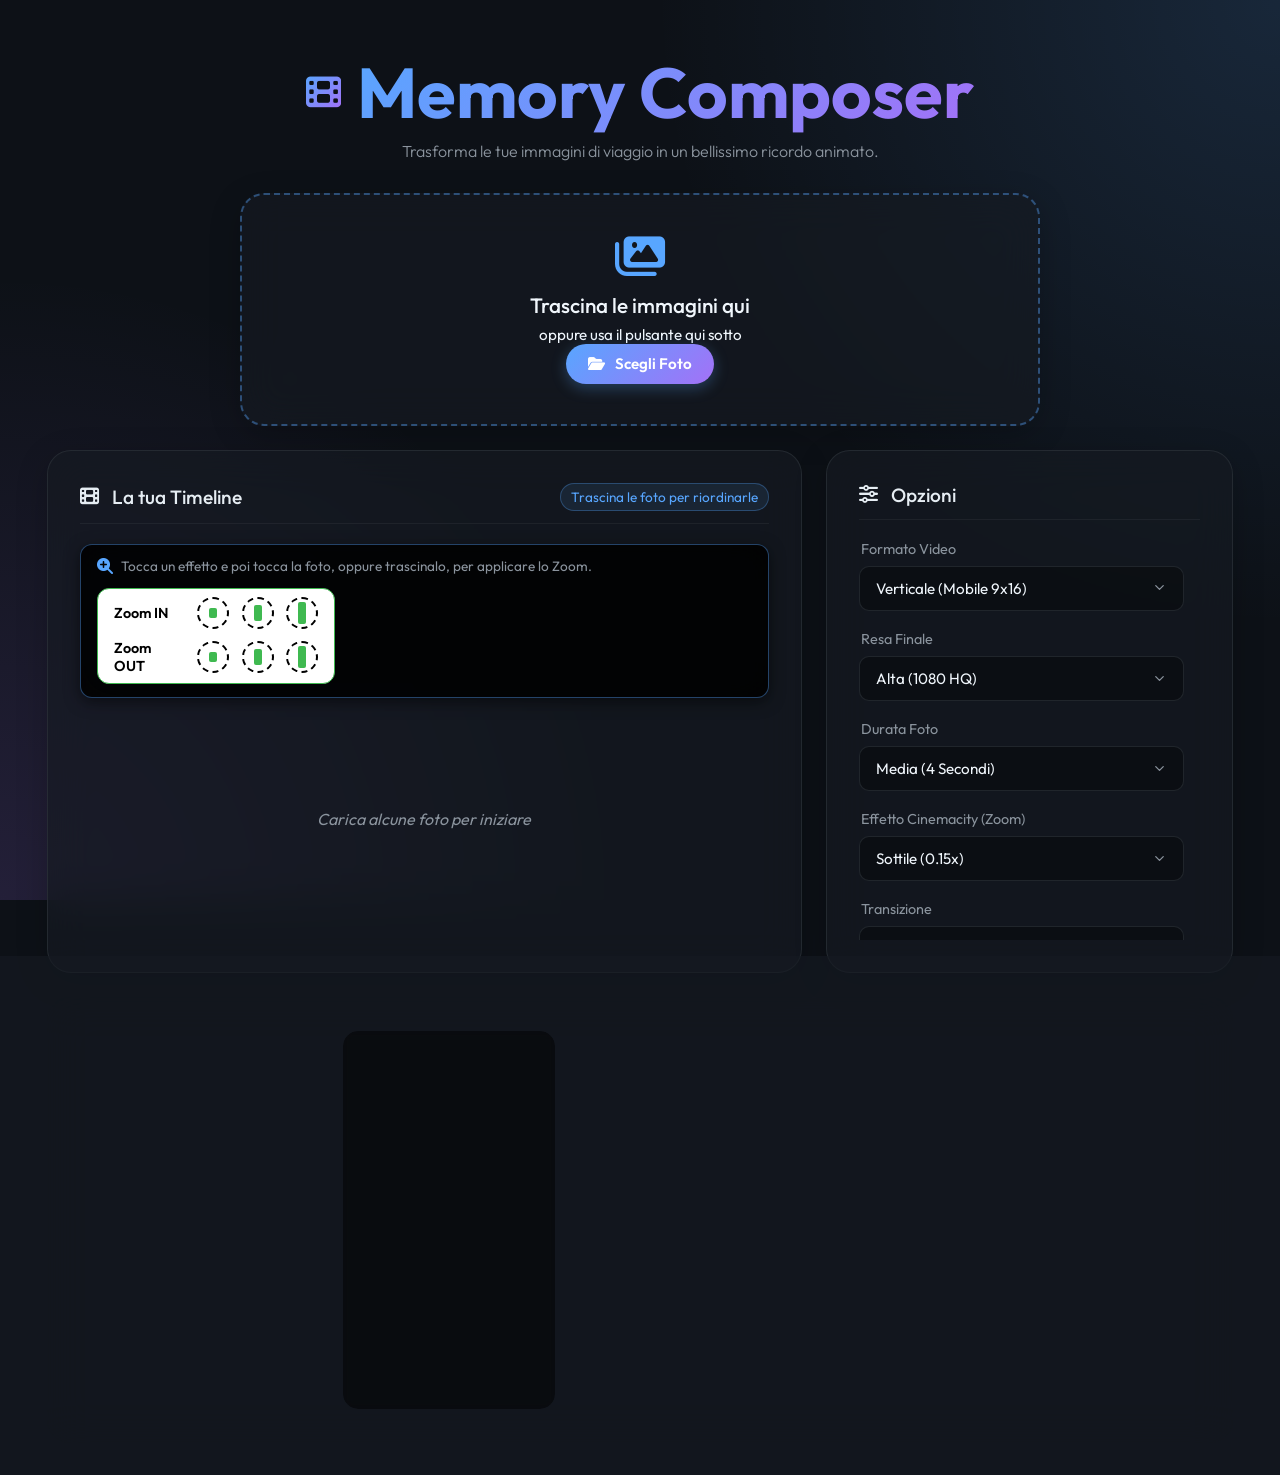
<file: index.html>
<!DOCTYPE html>
<html lang="it">
<head>
    <meta charset="UTF-8">
    <meta name="viewport" content="width=device-width, initial-scale=1.0">
    <title>Memory - Video Composer</title>
    <link rel="stylesheet" href="styles.css?v=1.1">
    <link href="https://fonts.googleapis.com/css2?family=Outfit:wght@300;400;500;600;800&display=swap" rel="stylesheet">
    <link rel="stylesheet" href="https://cdnjs.cloudflare.com/ajax/libs/font-awesome/6.4.0/css/all.min.css">
</head>
<!--
    ARCHITETTURA MEMORY2:
    Gli handler critici (drop, change) sono inline sull'HTML per
    garantire il funzionamento indipendentemente dal contesto JS.
    Le funzioni di elaborazione sono esposte come Memory.handleFiles()
-->
<body
    ondragover="event.preventDefault(); event.dataTransfer.dropEffect='copy'; document.getElementById('drop-zone').classList.add('dragover');"
    ondragleave="if(!event.relatedTarget || event.relatedTarget===document.documentElement) document.getElementById('drop-zone').classList.remove('dragover');"
    ondrop="event.preventDefault(); document.getElementById('drop-zone').classList.remove('dragover'); if(window.Memory && window.Memory.draggedIndex===null) window.Memory.handleFiles(event.dataTransfer.files);">

    <div class="app-container">
        <header class="header">
            <div class="logo-area">
                <i class="fa-solid fa-film gradient-text"></i>
                <h1 class="gradient-text">Memory Composer</h1>
            </div>
            <p class="subtitle">Trasforma le tue immagini di viaggio in un bellissimo ricordo animato.</p>
        </header>

        <main class="main-content">
            <!-- 1. Area Caricamento -->
            <div class="upload-section glass-panel" id="drop-zone">
                <i class="fa-solid fa-images upload-icon"></i>
                <h2>Trascina le immagini qui</h2>
                <p>oppure usa il pulsante qui sotto</p>
                <label for="file-input" class="upload-btn">
                    <i class="fa-solid fa-folder-open"></i> Scegli Foto
                </label>
                <input
                    type="file"
                    id="file-input"
                    multiple
                    accept="image/jpeg,image/png,image/webp,image/gif,image/bmp"
                    hidden
                    onchange="if(window.Memory) window.Memory.handleFiles(this.files); this.value='';">
            </div>

            <!-- 2. Layout Centrale: Timeline + Opzioni -->
            <div class="middle-layout">

                <!-- Timeline -->
                <section class="timeline-section glass-panel">
                    <div class="section-header">
                        <h3><i class="fa-solid fa-film"></i> La tua Timeline</h3>
                        <span class="text-muted text-sm badge-info">Trascina le foto per riordinarle</span>
                    </div>
                    
                    <!-- Zoom Drag & Drop Tools -->
                    <div class="zoom-tools-wrapper">
                        <div class="zoom-tools-header">
                            <i class="fa-solid fa-magnifying-glass-plus text-brand"></i>
                            <span class="text-sm">Tocca un effetto e poi tocca la foto, oppure trascinalo, per applicare lo Zoom.</span>
                        </div>
                        <div class="zoom-tools-container">
                            <div class="zoom-row">
                                <span class="zoom-label">Zoom IN</span>
                                <div class="zoom-btn" draggable="true" ondragstart="if(window.Memory) window.Memory.handleZoomDrag(event, 'in', 1)" onclick="if(window.Memory) window.Memory.handleZoomClick('in', 1, this)"><div class="zoom-bar bar-1"></div></div>
                                <div class="zoom-btn" draggable="true" ondragstart="if(window.Memory) window.Memory.handleZoomDrag(event, 'in', 2)" onclick="if(window.Memory) window.Memory.handleZoomClick('in', 2, this)"><div class="zoom-bar bar-2"></div></div>
                                <div class="zoom-btn" draggable="true" ondragstart="if(window.Memory) window.Memory.handleZoomDrag(event, 'in', 3)" onclick="if(window.Memory) window.Memory.handleZoomClick('in', 3, this)"><div class="zoom-bar bar-3"></div></div>
                            </div>
                            <div class="zoom-row">
                                <span class="zoom-label">Zoom OUT</span>
                                <div class="zoom-btn" draggable="true" ondragstart="if(window.Memory) window.Memory.handleZoomDrag(event, 'out', 1)" onclick="if(window.Memory) window.Memory.handleZoomClick('out', 1, this)"><div class="zoom-bar bar-1"></div></div>
                                <div class="zoom-btn" draggable="true" ondragstart="if(window.Memory) window.Memory.handleZoomDrag(event, 'out', 2)" onclick="if(window.Memory) window.Memory.handleZoomClick('out', 2, this)"><div class="zoom-bar bar-2"></div></div>
                                <div class="zoom-btn" draggable="true" ondragstart="if(window.Memory) window.Memory.handleZoomDrag(event, 'out', 3)" onclick="if(window.Memory) window.Memory.handleZoomClick('out', 3, this)"><div class="zoom-bar bar-3"></div></div>
                            </div>
                        </div>
                    </div>

                    <div class="timeline-container" id="timeline">
                        <div class="empty-timeline">Carica alcune foto per iniziare a comporre il tuo video.</div>
                    </div>
                </section>

                <!-- Opzioni -->
                <section class="settings-section glass-panel">
                    <div class="section-header">
                        <h3><i class="fa-solid fa-sliders"></i> Opzioni</h3>
                    </div>
                    <div class="settings-vertical-list">
                        <div class="form-group">
                            <label for="video-format">Formato Video</label>
                            <select id="video-format" class="glass-input" onchange="if(window.Memory) window.Memory.updateCanvasAspect();">
                                <option value="9:16">Verticale (Mobile 9x16)</option>
                                <option value="16:9">Orizzontale (PC/TV 16x9)</option>
                                <option value="1:1">Quadrato (Post 1x1)</option>
                            </select>
                        </div>
                        <div class="form-group">
                            <label for="video-quality">Resa Finale</label>
                            <select id="video-quality" class="glass-input" onchange="if(window.Memory) window.Memory.updateCanvasAspect();">
                                <option value="1080">Alta (1080 HQ)</option>
                                <option value="720">Standard (720 Lite)</option>
                            </select>
                        </div>
                        <div class="form-group">
                            <label for="slide-duration">Durata Foto</label>
                            <select id="slide-duration" class="glass-input">
                                <option value="4">Media (4 Secondi)</option>
                                <option value="2">Veloce (2 Secondi)</option>
                                <option value="6">Lenta (6 Secondi)</option>
                            </select>
                        </div>
                        <div class="form-group">
                            <label for="zoom-amount">Effetto Cinemacity (Zoom)</label>
                            <select id="zoom-amount" class="glass-input">
                                <option value="0.15">Sottile (0.15x)</option>
                                <option value="0.30">Evidente (0.30x)</option>
                                <option value="0">Disattivato</option>
                            </select>
                        </div>
                        <div class="form-group">
                            <label for="transition-type">Transizione</label>
                            <select id="transition-type" class="glass-input">
                                <option value="fade">Dissolvenza Dolce</option>
                                <option value="none">Stacco Netto</option>
                            </select>
                        </div>
                        <div class="form-group">
                            <label for="title-placement">Titolo Video</label>
                            <select id="title-placement" class="glass-input" onchange="document.getElementById('title-bg-options').style.display = (this.value === 'intro') ? 'block' : 'none'; if(window.Memory && window.Memory.forceRedraw) window.Memory.forceRedraw();">
                                <option value="intro">Cartello Iniziale</option>
                                <option value="overlay">Testo su Prima Foto</option>
                                <option value="none" selected>Nessun Titolo</option>
                            </select>
                        </div>
                        <div class="form-group">
                            <label for="video-title">Testo Titolo (Opzionale)</label>
                            <input oninput="if(window.Memory && window.Memory.forceRedraw) window.Memory.forceRedraw();" type="text" id="video-title" class="glass-input" placeholder="Es: Avventura nel Parco">
                        </div>
                        <div class="form-group" id="title-bg-options" style="display: none;">
                            <label>Colori Sfondo Cartello</label>
                            <div style="display: flex; gap: 10px;">
                                <input type="color" id="title-bg-color-1" value="#58a6ff" class="glass-input" style="padding: 0; width: 100%; height: 40px; cursor: pointer;" oninput="if(window.Memory && window.Memory.forceRedraw) window.Memory.forceRedraw();">
                                <input type="color" id="title-bg-color-2" value="#a371f7" class="glass-input" style="padding: 0; width: 100%; height: 40px; cursor: pointer;" oninput="if(window.Memory && window.Memory.forceRedraw) window.Memory.forceRedraw();">
                            </div>
                        </div>
                        <div class="form-group">
                            <label>Colonna Sonora</label>
                            <div class="file-input-wrapper glass-input">
                                <label for="music-input" style="cursor:pointer;display:flex;align-items:center;gap:0.5rem;width:100%;">
                                    <i class="fa-solid fa-music text-brand"></i>
                                    <span id="music-text">Carica un MP3...</span>
                                </label>
                                <input type="file" id="music-input" accept="audio/*,audio/mpeg,audio/mp3,.mp3,.m4a,.wav" hidden
                                    onchange="if(window.Memory) window.Memory.handleMusicChange(this);">
                            </div>
                        </div>
                    </div>
                </section>
            </div>

            <!-- 3. Anteprima e Produzione -->
            <section class="preview-section glass-panel">
                <div class="preview-layout" id="preview-layout">
                    <div class="canvas-container vertical-aspect" id="canvas-container">
                        <canvas id="video-canvas"></canvas>
                        <div class="preview-overlay" id="preview-overlay">
                            <i class="fa-solid fa-play"></i>
                            <span>Premere per l'Anteprima</span>
                        </div>
                    </div>
                    <div class="preview-actions">
                        <div class="section-header" style="margin-bottom: 0.5rem; padding-bottom: 0.5rem;">
                            <h3><i class="fa-solid fa-clapperboard"></i> Produzione</h3>
                        </div>
                        <button class="btn btn-secondary" id="btn-preview" disabled
                            onclick="if(window.Memory) window.Memory.togglePreview();">
                            <i class="fa-solid fa-eye"></i> <span>Avvia Anteprima</span>
                        </button>
                        <div style="display: flex; gap: 10px; width: 100%;">
                            <button class="btn btn-primary" id="btn-render-mp4" disabled
                                onclick="if(window.Memory) window.Memory.startRender('mp4');" style="flex: 1; background: #2d7a4d;">
                                <i class="fa-solid fa-file-video"></i> <span>Genera MP4</span>
                            </button>
                            <button class="btn btn-secondary" id="btn-render-webm" disabled
                                onclick="if(window.Memory) window.Memory.startRender('webm');" style="flex: 1; border: 1px solid #ffab40; color: #ffab40;">
                                <i class="fa-solid fa-file-code"></i> <span>Genera WEBM</span>
                            </button>
                        </div>
                        <div class="progress-wrapper" id="progress-container" style="display: none;">
                            <div class="progress-bar-wrap">
                                <div class="progress-bar" id="progress-bar"></div>
                            </div>
                            <p class="progress-text" id="progress-text">Inizio rendering...</p>
                        </div>
                        <audio id="audio-player" style="display:none;"></audio>
                    </div>
                </div>
            </section>
        </main>
    </div>

    <!-- Modale Successo -->
    <div class="modal" id="download-modal">
        <div class="modal-content glass-panel" style="max-height: 90vh; overflow-y: auto;">
            <i class="fa-solid fa-circle-check success-icon" style="margin-bottom: 0.5rem;"></i>
            <h2>Completato!</h2>
            <p style="margin-bottom: 0.8rem; font-size: 0.9rem;">Il tuo video è pronto. Su computer il download parte in automatico, su mobile usa i tasti qui sotto.</p>
            
            <video id="final-video-preview" controls playsinline style="width: 100%; border-radius: 8px; margin-bottom: 1.2rem; background: #000; display: none; max-height: 40vh;"></video>

            <div class="modal-actions" style="display: flex; flex-direction: column; gap: 1rem; width: 100%;">
                <button class="btn btn-primary" id="btn-share-native" style="display: none; background: linear-gradient(135deg, #25D366 0%, #128C7E 100%); border: none; width: 100%;">
                    <i class="fa-solid fa-share-nodes"></i> Condividi (WhatsApp/Social)
                </button>
                
                <a class="btn btn-primary text-decoration-none" id="download-link-mp4" style="background: #2d7a4d; color: white; border: none; width: 100%; padding: 1.2rem;">
                    <i class="fa-solid fa-file-video"></i> SCARICA VIDEO (MP4)
                </a>
                
                <a class="btn btn-secondary text-decoration-none" id="download-link-webm" style="border: 2px solid #ffab40; color: #ffab40; background: transparent; width: 100%; padding: 1.2rem;">
                    <i class="fa-solid fa-file-code"></i> SCARICA WEBM (.HTML)
                </a>
            </div>
                <button class="btn btn-text" style="margin-top: 0.5rem;" 
                    onclick="document.getElementById('download-modal').classList.remove('active'); var vd=document.getElementById('final-video-preview'); if(vd){vd.pause(); vd.src='';}">
                    <i class="fa-solid fa-xmark"></i> Chiudi
                </button>
            </div>
        </div>
    </div>

    <script src="app.js?v=1.4"></script>
</body>
</html>
</file>
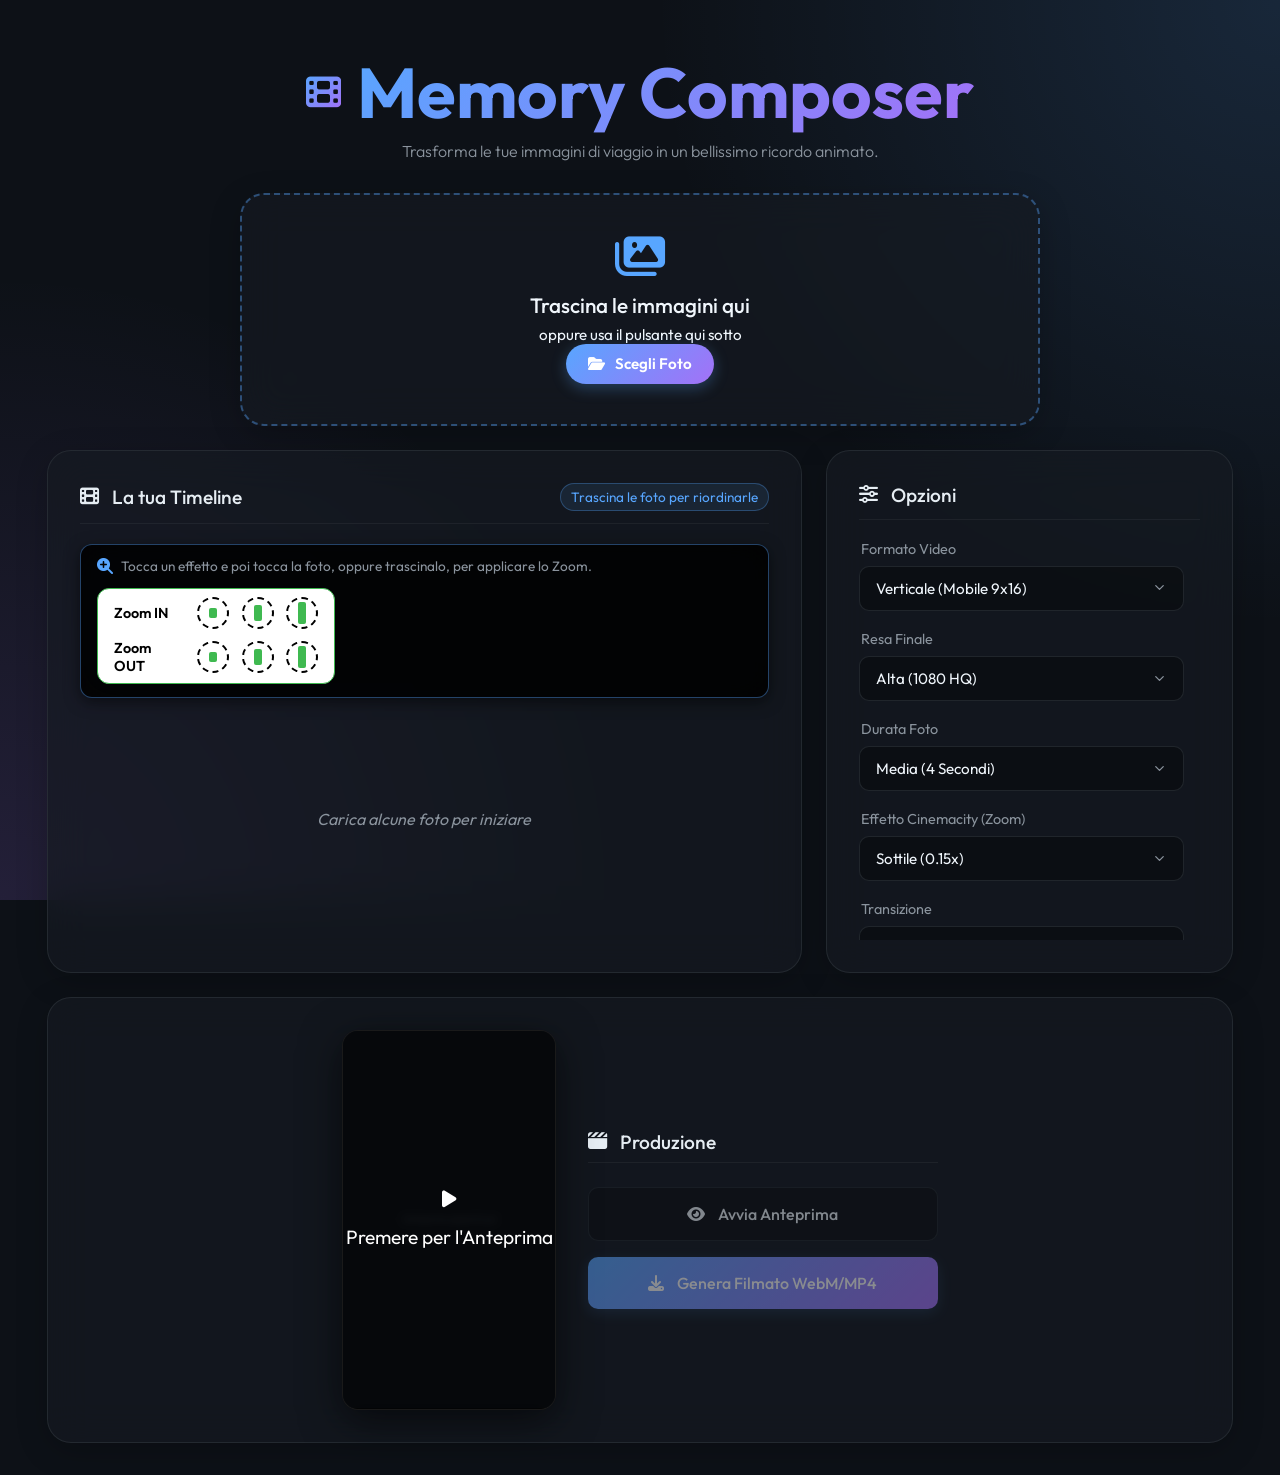
<file: MEMORY2/index.html>
<!DOCTYPE html>
<html lang="it">
<head>
    <meta charset="UTF-8">
    <meta name="viewport" content="width=device-width, initial-scale=1.0">
    <title>Memory - Video Composer</title>
    <link rel="stylesheet" href="styles.css?v=1.1">
    <link href="https://fonts.googleapis.com/css2?family=Outfit:wght@300;400;500;600;800&display=swap" rel="stylesheet">
    <link rel="stylesheet" href="https://cdnjs.cloudflare.com/ajax/libs/font-awesome/6.4.0/css/all.min.css">
</head>
<!--
    ARCHITETTURA MEMORY2:
    Gli handler critici (drop, change) sono inline sull'HTML per
    garantire il funzionamento indipendentemente dal contesto JS.
    Le funzioni di elaborazione sono esposte come Memory.handleFiles()
-->
<body
    ondragover="event.preventDefault(); event.dataTransfer.dropEffect='copy'; document.getElementById('drop-zone').classList.add('dragover');"
    ondragleave="if(!event.relatedTarget || event.relatedTarget===document.documentElement) document.getElementById('drop-zone').classList.remove('dragover');"
    ondrop="event.preventDefault(); document.getElementById('drop-zone').classList.remove('dragover'); if(window.Memory && window.Memory.draggedIndex===null) window.Memory.handleFiles(event.dataTransfer.files);">

    <div class="app-container">
        <header class="header">
            <div class="logo-area">
                <i class="fa-solid fa-film gradient-text"></i>
                <h1 class="gradient-text">Memory Composer</h1>
            </div>
            <p class="subtitle">Trasforma le tue immagini di viaggio in un bellissimo ricordo animato.</p>
        </header>

        <main class="main-content">
            <!-- 1. Area Caricamento -->
            <div class="upload-section glass-panel" id="drop-zone">
                <i class="fa-solid fa-images upload-icon"></i>
                <h2>Trascina le immagini qui</h2>
                <p>oppure usa il pulsante qui sotto</p>
                <label for="file-input" class="upload-btn">
                    <i class="fa-solid fa-folder-open"></i> Scegli Foto
                </label>
                <input
                    type="file"
                    id="file-input"
                    multiple
                    accept="image/jpeg,image/png,image/webp,image/gif,image/bmp"
                    hidden
                    onchange="if(window.Memory) window.Memory.handleFiles(this.files); this.value='';">
            </div>

            <!-- 2. Layout Centrale: Timeline + Opzioni -->
            <div class="middle-layout">

                <!-- Timeline -->
                <section class="timeline-section glass-panel">
                    <div class="section-header">
                        <h3><i class="fa-solid fa-film"></i> La tua Timeline</h3>
                        <span class="text-muted text-sm badge-info">Trascina le foto per riordinarle</span>
                    </div>
                    
                    <!-- Zoom Drag & Drop Tools -->
                    <div class="zoom-tools-wrapper">
                        <div class="zoom-tools-header">
                            <i class="fa-solid fa-magnifying-glass-plus text-brand"></i>
                            <span class="text-sm">Tocca un effetto e poi tocca la foto, oppure trascinalo, per applicare lo Zoom.</span>
                        </div>
                        <div class="zoom-tools-container">
                            <div class="zoom-row">
                                <span class="zoom-label">Zoom IN</span>
                                <div class="zoom-btn" draggable="true" ondragstart="if(window.Memory) window.Memory.handleZoomDrag(event, 'in', 1)" onclick="if(window.Memory) window.Memory.handleZoomClick('in', 1, this)"><div class="zoom-bar bar-1"></div></div>
                                <div class="zoom-btn" draggable="true" ondragstart="if(window.Memory) window.Memory.handleZoomDrag(event, 'in', 2)" onclick="if(window.Memory) window.Memory.handleZoomClick('in', 2, this)"><div class="zoom-bar bar-2"></div></div>
                                <div class="zoom-btn" draggable="true" ondragstart="if(window.Memory) window.Memory.handleZoomDrag(event, 'in', 3)" onclick="if(window.Memory) window.Memory.handleZoomClick('in', 3, this)"><div class="zoom-bar bar-3"></div></div>
                            </div>
                            <div class="zoom-row">
                                <span class="zoom-label">Zoom OUT</span>
                                <div class="zoom-btn" draggable="true" ondragstart="if(window.Memory) window.Memory.handleZoomDrag(event, 'out', 1)" onclick="if(window.Memory) window.Memory.handleZoomClick('out', 1, this)"><div class="zoom-bar bar-1"></div></div>
                                <div class="zoom-btn" draggable="true" ondragstart="if(window.Memory) window.Memory.handleZoomDrag(event, 'out', 2)" onclick="if(window.Memory) window.Memory.handleZoomClick('out', 2, this)"><div class="zoom-bar bar-2"></div></div>
                                <div class="zoom-btn" draggable="true" ondragstart="if(window.Memory) window.Memory.handleZoomDrag(event, 'out', 3)" onclick="if(window.Memory) window.Memory.handleZoomClick('out', 3, this)"><div class="zoom-bar bar-3"></div></div>
                            </div>
                        </div>
                    </div>

                    <div class="timeline-container" id="timeline">
                        <div class="empty-timeline">Carica alcune foto per iniziare a comporre il tuo video.</div>
                    </div>
                </section>

                <!-- Opzioni -->
                <section class="settings-section glass-panel">
                    <div class="section-header">
                        <h3><i class="fa-solid fa-sliders"></i> Opzioni</h3>
                    </div>
                    <div class="settings-vertical-list">
                        <div class="form-group">
                            <label for="video-format">Formato Video</label>
                            <select id="video-format" class="glass-input" onchange="if(window.Memory) window.Memory.updateCanvasAspect();">
                                <option value="9:16">Verticale (Mobile 9x16)</option>
                                <option value="16:9">Orizzontale (PC/TV 16x9)</option>
                                <option value="1:1">Quadrato (Post 1x1)</option>
                            </select>
                        </div>
                        <div class="form-group">
                            <label for="video-quality">Resa Finale</label>
                            <select id="video-quality" class="glass-input" onchange="if(window.Memory) window.Memory.updateCanvasAspect();">
                                <option value="1080">Alta (1080 HQ)</option>
                                <option value="720">Standard (720 Lite)</option>
                            </select>
                        </div>
                        <div class="form-group">
                            <label for="slide-duration">Durata Foto</label>
                            <select id="slide-duration" class="glass-input">
                                <option value="4">Media (4 Secondi)</option>
                                <option value="2">Veloce (2 Secondi)</option>
                                <option value="6">Lenta (6 Secondi)</option>
                            </select>
                        </div>
                        <div class="form-group">
                            <label for="zoom-amount">Effetto Cinemacity (Zoom)</label>
                            <select id="zoom-amount" class="glass-input">
                                <option value="0.15">Sottile (0.15x)</option>
                                <option value="0.30">Evidente (0.30x)</option>
                                <option value="0">Disattivato</option>
                            </select>
                        </div>
                        <div class="form-group">
                            <label for="transition-type">Transizione</label>
                            <select id="transition-type" class="glass-input">
                                <option value="fade">Dissolvenza Dolce</option>
                                <option value="none">Stacco Netto</option>
                            </select>
                        </div>
                        <div class="form-group">
                            <label for="title-placement">Titolo Video</label>
                            <select id="title-placement" class="glass-input" onchange="document.getElementById('title-bg-options').style.display = (this.value === 'intro') ? 'block' : 'none'; if(window.Memory && window.Memory.forceRedraw) window.Memory.forceRedraw();">
                                <option value="intro">Cartello Iniziale</option>
                                <option value="overlay">Testo su Prima Foto</option>
                                <option value="none" selected>Nessun Titolo</option>
                            </select>
                        </div>
                        <div class="form-group">
                            <label for="video-title">Testo Titolo (Opzionale)</label>
                            <input oninput="if(window.Memory && window.Memory.forceRedraw) window.Memory.forceRedraw();" type="text" id="video-title" class="glass-input" placeholder="Es: Avventura nel Parco">
                        </div>
                        <div class="form-group" id="title-bg-options" style="display: none;">
                            <label>Colori Sfondo Cartello</label>
                            <div style="display: flex; gap: 10px;">
                                <input type="color" id="title-bg-color-1" value="#58a6ff" class="glass-input" style="padding: 0; width: 100%; height: 40px; cursor: pointer;" oninput="if(window.Memory && window.Memory.forceRedraw) window.Memory.forceRedraw();">
                                <input type="color" id="title-bg-color-2" value="#a371f7" class="glass-input" style="padding: 0; width: 100%; height: 40px; cursor: pointer;" oninput="if(window.Memory && window.Memory.forceRedraw) window.Memory.forceRedraw();">
                            </div>
                        </div>
                        <div class="form-group">
                            <label>Colonna Sonora</label>
                            <div class="file-input-wrapper glass-input">
                                <label for="music-input" style="cursor:pointer;display:flex;align-items:center;gap:0.5rem;width:100%;">
                                    <i class="fa-solid fa-music text-brand"></i>
                                    <span id="music-text">Carica un MP3...</span>
                                </label>
                                <input type="file" id="music-input" accept="audio/*,audio/mpeg,audio/mp3,.mp3,.m4a,.wav" hidden
                                    onchange="if(window.Memory) window.Memory.handleMusicChange(this);">
                            </div>
                        </div>
                    </div>
                </section>
            </div>

            <!-- 3. Anteprima e Produzione -->
            <section class="preview-section glass-panel">
                <div class="preview-layout" id="preview-layout">
                    <div class="canvas-container vertical-aspect" id="canvas-container">
                        <canvas id="video-canvas"></canvas>
                        <div class="preview-overlay" id="preview-overlay">
                            <i class="fa-solid fa-play"></i>
                            <span>Premere per l'Anteprima</span>
                        </div>
                    </div>
                    <div class="preview-actions">
                        <div class="section-header" style="margin-bottom: 0.5rem; padding-bottom: 0.5rem;">
                            <h3><i class="fa-solid fa-clapperboard"></i> Produzione</h3>
                        </div>
                        <button class="btn btn-secondary" id="btn-preview" disabled
                            onclick="if(window.Memory) window.Memory.togglePreview();">
                            <i class="fa-solid fa-eye"></i> <span>Avvia Anteprima</span>
                        </button>
                        <button class="btn btn-primary" id="btn-render" disabled
                            onclick="if(window.Memory) window.Memory.startRender();">
                            <i class="fa-solid fa-download"></i> <span>Genera Filmato WebM/MP4</span>
                        </button>
                        <div class="progress-wrapper" id="progress-container" style="display: none;">
                            <div class="progress-bar-wrap">
                                <div class="progress-bar" id="progress-bar"></div>
                            </div>
                            <p class="progress-text" id="progress-text">Inizio rendering...</p>
                        </div>
                        <audio id="audio-player" style="display:none;"></audio>
                    </div>
                </div>
            </section>
        </main>
    </div>

    <!-- Modale Successo -->
    <div class="modal" id="download-modal">
        <div class="modal-content glass-panel" style="max-height: 90vh; overflow-y: auto;">
            <i class="fa-solid fa-circle-check success-icon" style="margin-bottom: 0.5rem;"></i>
            <h2>Completato!</h2>
            <p style="margin-bottom: 0.8rem;">Il tuo video è pronto.</p>
            
            <video id="final-video-preview" controls playsinline style="width: 100%; border-radius: 8px; margin-bottom: 1.2rem; background: #000; display: none; max-height: 40vh;"></video>

            <div class="modal-actions" style="flex-direction: column; gap: 0.8rem;">
                <button class="btn btn-primary" id="btn-share-native" style="display: none; background: linear-gradient(135deg, #25D366 0%, #128C7E 100%); border: none;">
                    <i class="fa-solid fa-share-nodes"></i> Condividi (WhatsApp/Social)
                </button>
                <a class="btn btn-primary text-decoration-none blink-mp4" id="download-link-mp4">
                    <i class="fa-solid fa-download"></i> Scarica File MP4
                </a>
                <a class="btn btn-secondary text-decoration-none blink-webm" id="download-link-webm" style="border: 1px solid rgba(88, 166, 255, 0.3);">
                    <i class="fa-solid fa-file-code"></i> Formato WebM (PC/Android)
                </a>
                <button class="btn btn-text" style="margin-top: 0.5rem;" 
                    onclick="document.getElementById('download-modal').classList.remove('active'); var vd=document.getElementById('final-video-preview'); if(vd){vd.pause(); vd.src='';}">
                    <i class="fa-solid fa-xmark"></i> Chiudi
                </button>
            </div>
        </div>
    </div>

    <script src="app.js?v=1.3"></script>
</body>
</html>
</file>
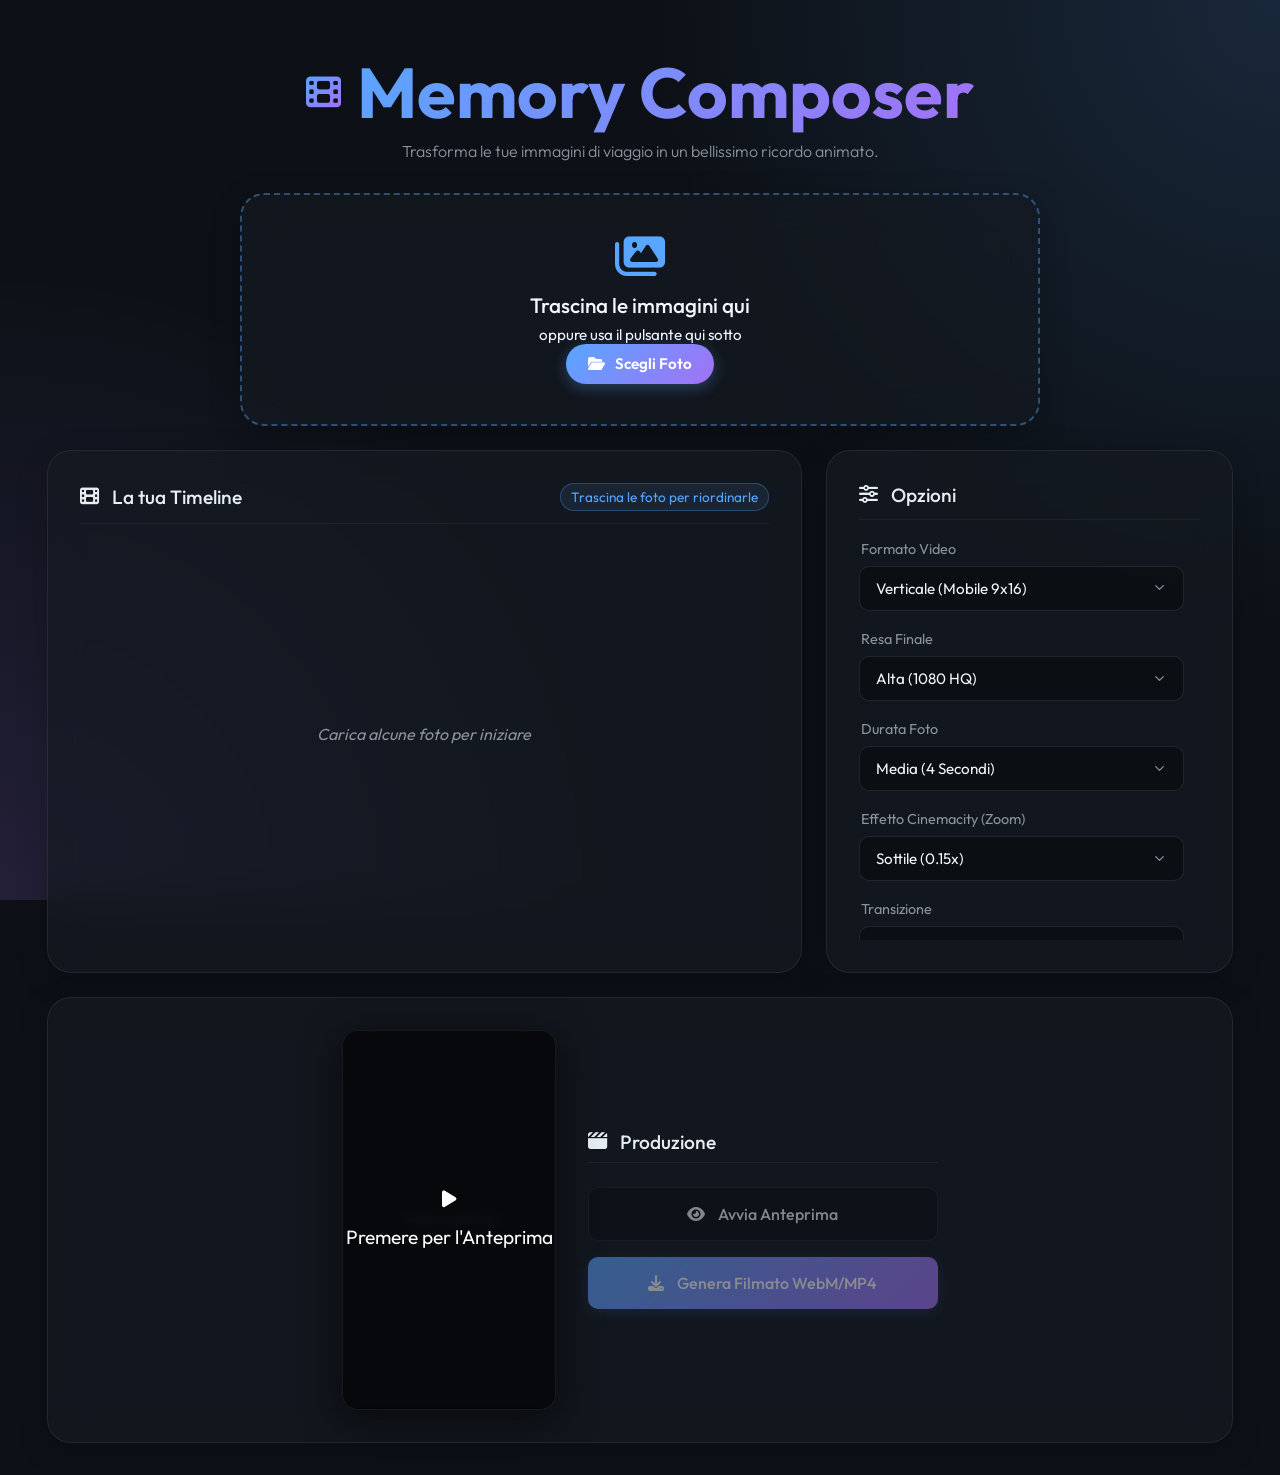
<file: BACKUP_index.html>
<!DOCTYPE html>
<html lang="it">
<head>
    <meta charset="UTF-8">
    <meta name="viewport" content="width=device-width, initial-scale=1.0">
    <title>Memory - Video Composer</title>
    <link rel="stylesheet" href="styles.css">
    <link href="https://fonts.googleapis.com/css2?family=Outfit:wght@300;400;500;600;800&display=swap" rel="stylesheet">
    <link rel="stylesheet" href="https://cdnjs.cloudflare.com/ajax/libs/font-awesome/6.4.0/css/all.min.css">
</head>
<!--
    ARCHITETTURA MEMORY2:
    Gli handler critici (drop, change) sono inline sull'HTML per
    garantire il funzionamento indipendentemente dal contesto JS.
    Le funzioni di elaborazione sono esposte come Memory.handleFiles()
-->
<body
    ondragover="event.preventDefault(); event.dataTransfer.dropEffect='copy'; document.getElementById('drop-zone').classList.add('dragover');"
    ondragleave="if(!event.relatedTarget || event.relatedTarget===document.documentElement) document.getElementById('drop-zone').classList.remove('dragover');"
    ondrop="event.preventDefault(); document.getElementById('drop-zone').classList.remove('dragover'); if(window.Memory && window.Memory.draggedIndex===null) window.Memory.handleFiles(event.dataTransfer.files);">

    <div class="app-container">
        <header class="header">
            <div class="logo-area">
                <i class="fa-solid fa-film gradient-text"></i>
                <h1 class="gradient-text">Memory Composer</h1>
            </div>
            <p class="subtitle">Trasforma le tue immagini di viaggio in un bellissimo ricordo animato.</p>
        </header>

        <main class="main-content">
            <!-- 1. Area Caricamento -->
            <div class="upload-section glass-panel" id="drop-zone">
                <i class="fa-solid fa-images upload-icon"></i>
                <h2>Trascina le immagini qui</h2>
                <p>oppure usa il pulsante qui sotto</p>
                <label for="file-input" class="upload-btn">
                    <i class="fa-solid fa-folder-open"></i> Scegli Foto
                </label>
                <input
                    type="file"
                    id="file-input"
                    multiple
                    accept="image/jpeg,image/png,image/webp,image/gif,image/bmp"
                    hidden
                    onchange="if(window.Memory) window.Memory.handleFiles(this.files); this.value='';">
            </div>

            <!-- 2. Layout Centrale: Timeline + Opzioni -->
            <div class="middle-layout">

                <!-- Timeline -->
                <section class="timeline-section glass-panel">
                    <div class="section-header">
                        <h3><i class="fa-solid fa-film"></i> La tua Timeline</h3>
                        <span class="text-muted text-sm badge-info">Trascina le foto per riordinarle</span>
                    </div>
                    <div class="timeline-container" id="timeline">
                        <div class="empty-timeline">Carica alcune foto per iniziare a comporre il tuo video.</div>
                    </div>
                </section>

                <!-- Opzioni -->
                <section class="settings-section glass-panel">
                    <div class="section-header">
                        <h3><i class="fa-solid fa-sliders"></i> Opzioni</h3>
                    </div>
                    <div class="settings-vertical-list">
                        <div class="form-group">
                            <label for="video-format">Formato Video</label>
                            <select id="video-format" class="glass-input" onchange="if(window.Memory) window.Memory.updateCanvasAspect();">
                                <option value="9:16">Verticale (Mobile 9x16)</option>
                                <option value="16:9">Orizzontale (PC/TV 16x9)</option>
                                <option value="1:1">Quadrato (Post 1x1)</option>
                            </select>
                        </div>
                        <div class="form-group">
                            <label for="video-quality">Resa Finale</label>
                            <select id="video-quality" class="glass-input" onchange="if(window.Memory) window.Memory.updateCanvasAspect();">
                                <option value="1080">Alta (1080 HQ)</option>
                                <option value="720">Standard (720 Lite)</option>
                            </select>
                        </div>
                        <div class="form-group">
                            <label for="slide-duration">Durata Foto</label>
                            <select id="slide-duration" class="glass-input">
                                <option value="4">Media (4 Secondi)</option>
                                <option value="2">Veloce (2 Secondi)</option>
                                <option value="6">Lenta (6 Secondi)</option>
                            </select>
                        </div>
                        <div class="form-group">
                            <label for="zoom-amount">Effetto Cinemacity (Zoom)</label>
                            <select id="zoom-amount" class="glass-input">
                                <option value="0.15">Sottile (0.15x)</option>
                                <option value="0.30">Evidente (0.30x)</option>
                                <option value="0">Disattivato</option>
                            </select>
                        </div>
                        <div class="form-group">
                            <label for="transition-type">Transizione</label>
                            <select id="transition-type" class="glass-input">
                                <option value="fade">Dissolvenza Dolce</option>
                                <option value="none">Stacco Netto</option>
                            </select>
                        </div>
                        <div class="form-group">
                            <label for="title-placement">Titolo Video</label>
                            <select id="title-placement" class="glass-input">
                                <option value="intro">Cartello Iniziale</option>
                                <option value="overlay">Testo su Prima Foto</option>
                                <option value="none" selected>Nessun Titolo</option>
                            </select>
                        </div>
                        <div class="form-group">
                            <label for="video-title">Testo Titolo (Opzionale)</label>
                            <input type="text" id="video-title" class="glass-input" placeholder="Es: Avventura nel Parco">
                        </div>
                        <div class="form-group">
                            <label>Colonna Sonora</label>
                            <div class="file-input-wrapper glass-input">
                                <label for="music-input" style="cursor:pointer;display:flex;align-items:center;gap:0.5rem;width:100%;">
                                    <i class="fa-solid fa-music text-brand"></i>
                                    <span id="music-text">Carica un MP3...</span>
                                </label>
                                <input type="file" id="music-input" accept="audio/*" hidden
                                    onchange="if(window.Memory) window.Memory.handleMusicChange(this);">
                            </div>
                        </div>
                    </div>
                </section>
            </div>

            <!-- 3. Anteprima e Produzione -->
            <section class="preview-section glass-panel">
                <div class="preview-layout" id="preview-layout">
                    <div class="canvas-container vertical-aspect" id="canvas-container">
                        <canvas id="video-canvas"></canvas>
                        <div class="preview-overlay" id="preview-overlay">
                            <i class="fa-solid fa-play"></i>
                            <span>Premere per l'Anteprima</span>
                        </div>
                    </div>
                    <div class="preview-actions">
                        <div class="section-header" style="margin-bottom: 0.5rem; padding-bottom: 0.5rem;">
                            <h3><i class="fa-solid fa-clapperboard"></i> Produzione</h3>
                        </div>
                        <button class="btn btn-secondary" id="btn-preview" disabled
                            onclick="if(window.Memory) window.Memory.togglePreview();">
                            <i class="fa-solid fa-eye"></i> <span>Avvia Anteprima</span>
                        </button>
                        <button class="btn btn-primary" id="btn-render" disabled
                            onclick="if(window.Memory) window.Memory.startRender();">
                            <i class="fa-solid fa-download"></i> <span>Genera Filmato WebM/MP4</span>
                        </button>
                        <div class="progress-wrapper" id="progress-container" style="display: none;">
                            <div class="progress-bar-wrap">
                                <div class="progress-bar" id="progress-bar"></div>
                            </div>
                            <p class="progress-text" id="progress-text">Inizio rendering...</p>
                        </div>
                        <audio id="audio-player" style="display:none;"></audio>
                    </div>
                </div>
            </section>
        </main>
    </div>

    <!-- Modale Successo -->
    <div class="modal" id="download-modal">
        <div class="modal-content glass-panel">
            <i class="fa-solid fa-circle-check success-icon"></i>
            <h2>Completato!</h2>
            <p>Il video è pronto. Clicca "Salva su Disco" per scaricarlo.</p>
            <div class="modal-actions" style="flex-direction: column; gap: 0.8rem;">
                <a class="btn btn-primary text-decoration-none" id="download-link-mp4">
                    <i class="fa-solid fa-file-video"></i> Scarica in MP4 (Universale)
                </a>
                <a class="btn btn-secondary text-decoration-none" id="download-link-webm" style="border: 1px solid rgba(88, 166, 255, 0.3);">
                    <i class="fa-solid fa-file-code"></i> Scarica in WebM (Alta Qualità)
                </a>
                <button class="btn btn-text" style="font-size: 0.85rem; color: var(--text-secondary); margin-top: 0.5rem;" 
                    onclick="document.getElementById('download-modal').classList.remove('active')">
                    Chiudi senza salvare
                </button>
            </div>
        </div>
    </div>

    <script src="app.js"></script>
</body>
</html>
</file>
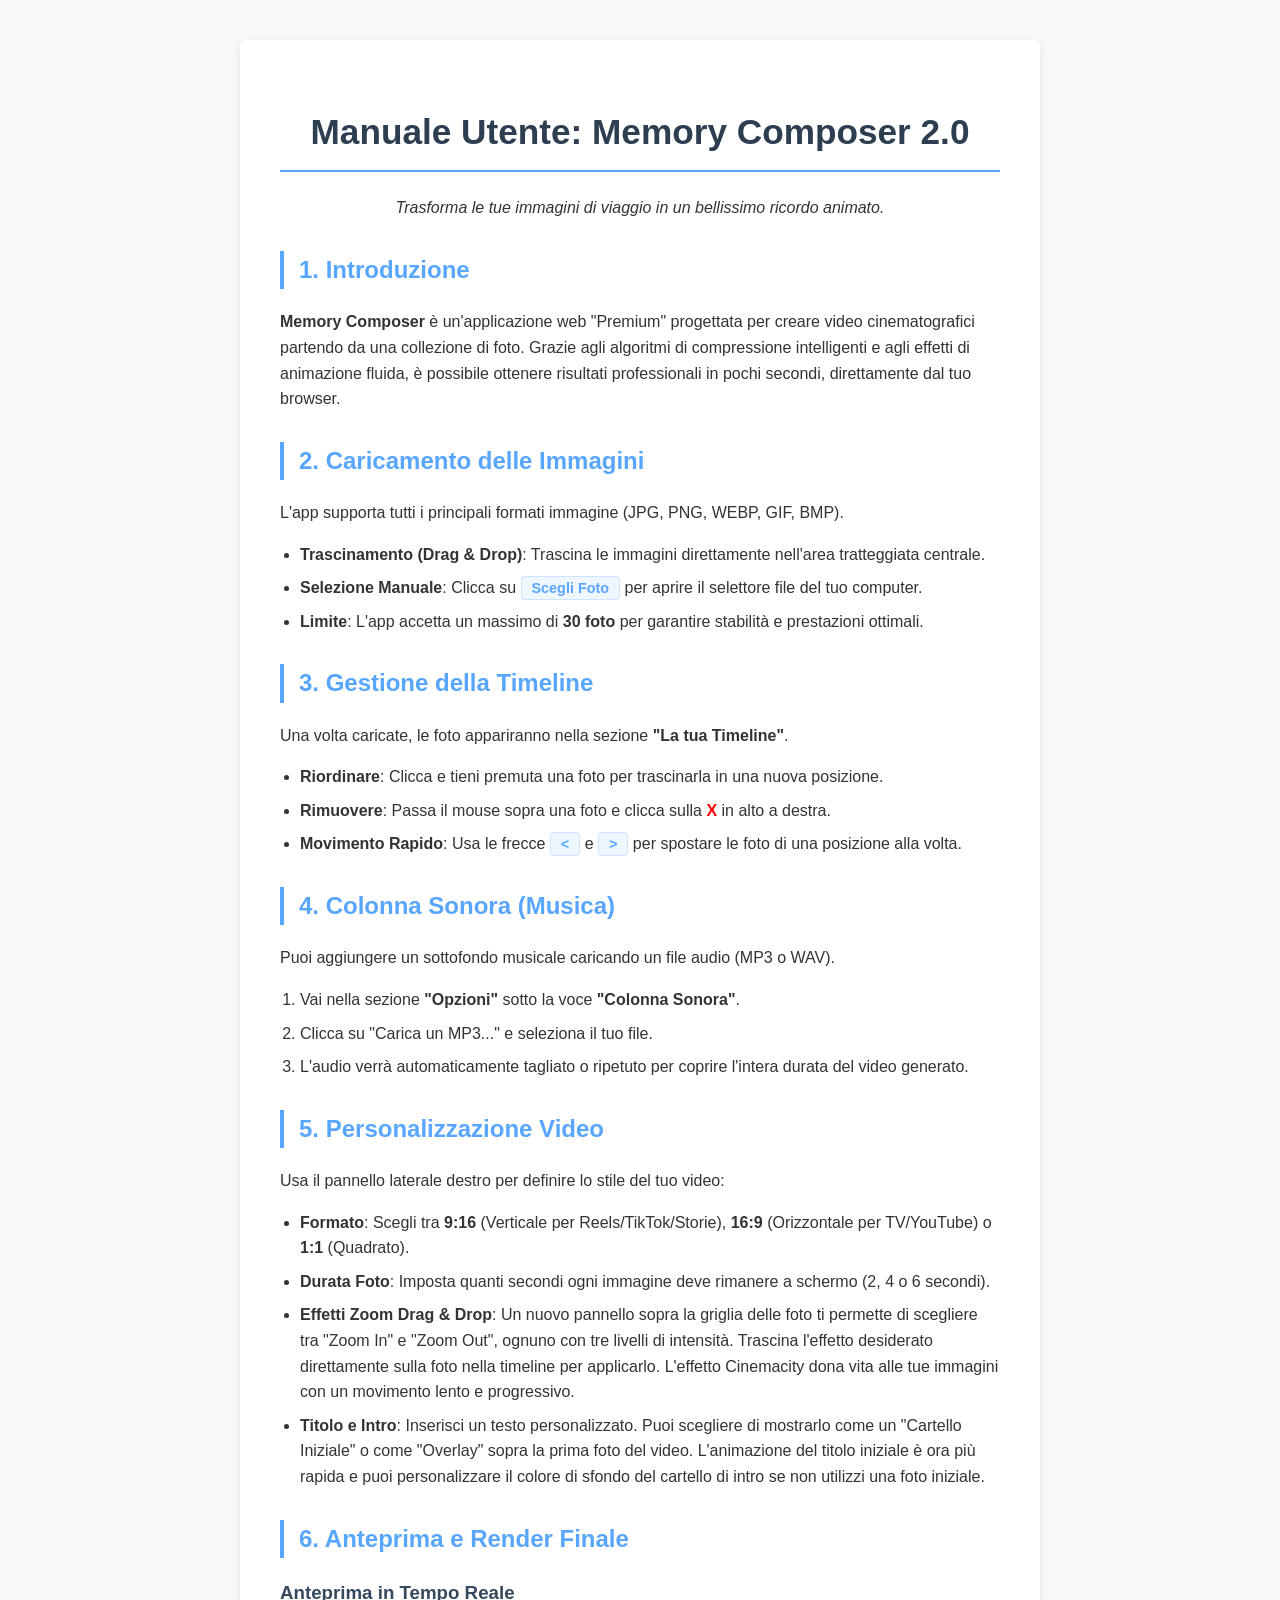
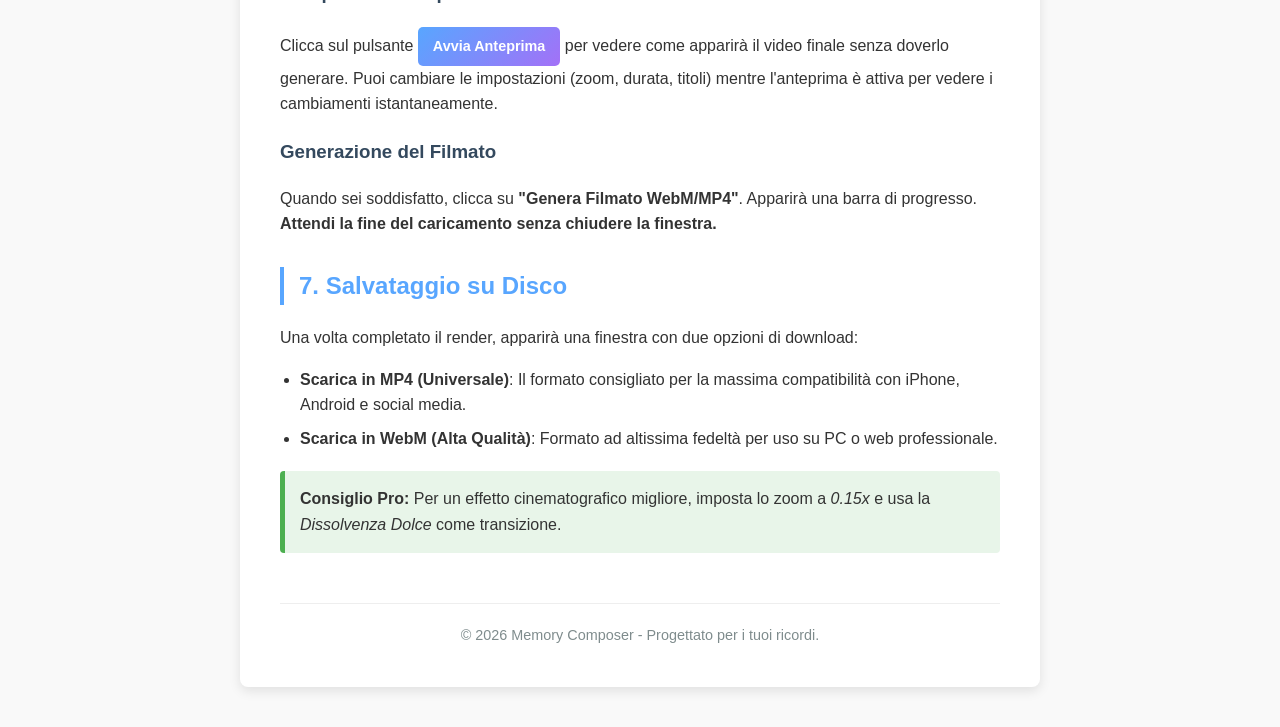
<file: Manuale_Memory2.html>
<!DOCTYPE html>
<html lang="it">
<head>
    <meta charset="UTF-8">
    <meta name="viewport" content="width=device-width, initial-scale=1.0">
    <title>Manuale Utente - Memory Composer 2.0</title>
    <style>
        body { font-family: 'Segoe UI', Tahoma, Geneva, Verdana, sans-serif; line-height: 1.6; color: #333; max-width: 800px; margin: 0 auto; padding: 40px; background-color: #f9f9f9; }
        .container { background-color: #fff; padding: 40px; border-radius: 8px; box-shadow: 0 4px 12px rgba(0,0,0,0.1); }
        h1 { color: #2c3e50; border-bottom: 2px solid #58a6ff; padding-bottom: 10px; font-size: 2.2em; text-align: center; }
        h2 { color: #58a6ff; margin-top: 30px; border-left: 4px solid #58a6ff; padding-left: 15px; }
        h3 { color: #34495e; margin-top: 20px; }
        p { margin-bottom: 15px; }
        ul, ol { margin-bottom: 20px; padding-left: 20px; }
        li { margin-bottom: 8px; }
        .badge { background: #eef6ff; color: #58a6ff; padding: 3px 10px; border-radius: 4px; font-size: 0.9em; font-weight: bold; border: 1px solid #d0e4ff; }
        .tip { background-color: #e8f5e9; border-left: 5px solid #4caf50; padding: 15px; margin: 20px 0; border-radius: 4px; }
        .warning { background-color: #fff3e0; border-left: 5px solid #ff9800; padding: 15px; margin: 20px 0; border-radius: 4px; }
        .footer { margin-top: 50px; text-align: center; font-size: 0.9em; color: #7f8c8d; border-top: 1px solid #eee; padding-top: 20px; }
        .btn-preview { display: inline-block; padding: 8px 15px; background: linear-gradient(135deg, #58a6ff 0%, #a371f7 100%); color: white; border-radius: 5px; text-decoration: none; font-weight: bold; font-size: 0.9em; }
    </style>
</head>
<body>
    <div class="container">
        <h1>Manuale Utente: Memory Composer 2.0</h1>
        
        <p style="text-align: center; font-style: italic;">Trasforma le tue immagini di viaggio in un bellissimo ricordo animato.</p>

        <h2>1. Introduzione</h2>
        <p><strong>Memory Composer</strong> è un'applicazione web "Premium" progettata per creare video cinematografici partendo da una collezione di foto. Grazie agli algoritmi di compressione intelligenti e agli effetti di animazione fluida, è possibile ottenere risultati professionali in pochi secondi, direttamente dal tuo browser.</p>

        <h2>2. Caricamento delle Immagini</h2>
        <p>L'app supporta tutti i principali formati immagine (JPG, PNG, WEBP, GIF, BMP).</p>
        <ul>
            <li><strong>Trascinamento (Drag & Drop)</strong>: Trascina le immagini direttamente nell'area tratteggiata centrale.</li>
            <li><strong>Selezione Manuale</strong>: Clicca su <span class="badge">Scegli Foto</span> per aprire il selettore file del tuo computer.</li>
            <li><strong>Limite</strong>: L'app accetta un massimo di <strong>30 foto</strong> per garantire stabilità e prestazioni ottimali.</li>
        </ul>

        <h2>3. Gestione della Timeline</h2>
        <p>Una volta caricate, le foto appariranno nella sezione <strong>"La tua Timeline"</strong>.</p>
        <ul>
            <li><strong>Riordinare</strong>: Clicca e tieni premuta una foto per trascinarla in una nuova posizione.</li>
            <li><strong>Rimuovere</strong>: Passa il mouse sopra una foto e clicca sulla <span style="color:red; font-weight:bold;">X</span> in alto a destra.</li>
            <li><strong>Movimento Rapido</strong>: Usa le frecce <span class="badge">&lt;</span> e <span class="badge">&gt;</span> per spostare le foto di una posizione alla volta.</li>
        </ul>

        <h2>4. Colonna Sonora (Musica)</h2>
        <p>Puoi aggiungere un sottofondo musicale caricando un file audio (MP3 o WAV).</p>
        <ol>
            <li>Vai nella sezione <strong>"Opzioni"</strong> sotto la voce <strong>"Colonna Sonora"</strong>.</li>
            <li>Clicca su "Carica un MP3..." e seleziona il tuo file.</li>
            <li>L'audio verrà automaticamente tagliato o ripetuto per coprire l'intera durata del video generato.</li>
        </ol>

        <h2>5. Personalizzazione Video</h2>
        <p>Usa il pannello laterale destro per definire lo stile del tuo video:</p>
        <ul>
            <li><strong>Formato</strong>: Scegli tra <strong>9:16</strong> (Verticale per Reels/TikTok/Storie), <strong>16:9</strong> (Orizzontale per TV/YouTube) o <strong>1:1</strong> (Quadrato).</li>
            <li><strong>Durata Foto</strong>: Imposta quanti secondi ogni immagine deve rimanere a schermo (2, 4 o 6 secondi).</li>
            <li><strong>Effetti Zoom Drag & Drop</strong>: Un nuovo pannello sopra la griglia delle foto ti permette di scegliere tra "Zoom In" e "Zoom Out", ognuno con tre livelli di intensità. Trascina l'effetto desiderato direttamente sulla foto nella timeline per applicarlo. L'effetto Cinemacity dona vita alle tue immagini con un movimento lento e progressivo.</li>
            <li><strong>Titolo e Intro</strong>: Inserisci un testo personalizzato. Puoi scegliere di mostrarlo come un "Cartello Iniziale" o come "Overlay" sopra la prima foto del video. L'animazione del titolo iniziale è ora più rapida e puoi personalizzare il colore di sfondo del cartello di intro se non utilizzi una foto iniziale.</li>
        </ul>

        <h2>6. Anteprima e Render Finale</h2>
        <h3>Anteprima in Tempo Reale</h3>
        <p>Clicca sul pulsante <span class="btn-preview">Avvia Anteprima</span> per vedere come apparirà il video finale senza doverlo generare. Puoi cambiare le impostazioni (zoom, durata, titoli) mentre l'anteprima è attiva per vedere i cambiamenti istantaneamente.</p>

        <h3>Generazione del Filmato</h3>
        <p>Quando sei soddisfatto, clicca su <strong>"Genera Filmato WebM/MP4"</strong>. Apparirà una barra di progresso. <strong>Attendi la fine del caricamento senza chiudere la finestra.</strong></p>

        <h2>7. Salvataggio su Disco</h2>
        <p>Una volta completato il render, apparirà una finestra con due opzioni di download:</p>
        <ul>
            <li><strong>Scarica in MP4 (Universale)</strong>: Il formato consigliato per la massima compatibilità con iPhone, Android e social media.</li>
            <li><strong>Scarica in WebM (Alta Qualità)</strong>: Formato ad altissima fedeltà per uso su PC o web professionale.</li>
        </ul>

        <div class="tip">
            <strong>Consiglio Pro:</strong> Per un effetto cinematografico migliore, imposta lo zoom a <em>0.15x</em> e usa la <em>Dissolvenza Dolce</em> come transizione.
        </div>

        <div class="footer">
            &copy; 2026 Memory Composer - Progettato per i tuoi ricordi.
        </div>
    </div>
</body>
</html>
</file>
<file: styles.css>
:root {
    --bg-color: #0d1117;
    --surface-color: rgba(22, 27, 34, 0.65);
    --surface-hover: rgba(33, 38, 45, 0.85);
    --text-primary: #f0f6fc;
    --text-secondary: #8b949e;
    --brand-primary: #58a6ff;
    --brand-gradient: linear-gradient(135deg, #58a6ff 0%, #a371f7 100%);
    --danger: #f85149;
    --success: #3fb950;
    --border: rgba(48, 54, 61, 0.6);
    --glass-blur: blur(20px);
}

* {
    margin: 0;
    padding: 0;
    box-sizing: border-box;
}

body {
    font-family: 'Outfit', sans-serif;
    background-color: var(--bg-color);
    color: var(--text-primary);
    min-height: 100vh;
    display: flex;
    justify-content: center;
    background-image: radial-gradient(circle at top right, rgba(88, 166, 255, 0.15), transparent 40%),
                      radial-gradient(circle at bottom left, rgba(163, 113, 247, 0.15), transparent 40%);
    background-attachment: fixed;
}

.app-container {
    width: 100%;
    max-width: 1250px; /* Slightly wider to accommodate side-by-side */
    padding: 2rem;
    display: flex;
    flex-direction: column;
    gap: 1.5rem;
}

.header {
    text-align: center;
    padding: 1rem 0 0.5rem 0;
}

.logo-area {
    display: flex;
    align-items: center;
    justify-content: center;
    gap: 1rem;
    font-size: 2.2rem;
    margin-bottom: 0.3rem;
}

.gradient-text {
    background: var(--brand-gradient);
    -webkit-background-clip: text;
    background-clip: text;
    -webkit-text-fill-color: transparent;
    display: inline-block;
}

.subtitle {
    color: var(--text-secondary);
    font-size: 1rem;
    font-weight: 300;
}

.text-brand { color: var(--brand-primary); }
.text-muted { color: var(--text-secondary); }
.text-sm { font-size: 0.85rem; }
.text-decoration-none { text-decoration: none; }
.badge-info { 
    background: rgba(88, 166, 255, 0.1); 
    border: 1px solid rgba(88, 166, 255, 0.3);
    padding: 4px 10px;
    border-radius: 20px;
    color: var(--brand-primary);
}

.main-content {
    display: flex;
    flex-direction: column;
    gap: 1.5rem;
}

/* Glass Panels */
.glass-panel {
    background: var(--surface-color);
    backdrop-filter: var(--glass-blur);
    border: 1px solid var(--border);
    border-radius: 24px;
    padding: 2rem;
    box-shadow: 0 8px 32px rgba(0, 0, 0, 0.2);
}

.section-header {
    display: flex;
    justify-content: space-between;
    align-items: center;
    margin-bottom: 1.2rem;
    padding-bottom: 0.8rem;
    border-bottom: 1px solid rgba(255,255,255,0.05);
}

.section-header h3 {
    display: flex;
    align-items: center;
    gap: 0.8rem;
    font-weight: 500;
    font-size: 1.2rem;
    color: #e6edf3;
}

/* 1. Upload Section */
.upload-section {
    text-align: center;
    cursor: pointer;
    transition: all 0.3s ease;
    border: 2px dashed rgba(88, 166, 255, 0.4);
    max-width: 800px;
    margin: 0 auto;
    width: 100%;
    padding: 2.5rem 2rem; /* Reduced height */
}

.upload-section:hover, .upload-section.dragover {
    border-color: var(--brand-primary);
    background: var(--surface-hover);
}

.upload-icon {
    font-size: 2.8rem; /* Smaller icon */
    color: var(--brand-primary);
    margin-bottom: 0.8rem;
}

.upload-section h2 { font-size: 1.3rem; margin-bottom: 0.4rem; font-weight: 500; }
.upload-section p { font-size: 0.95rem; }
.upload-btn-wrap { margin-top: 1rem; }
.upload-btn {
    display: inline-flex; align-items: center; gap: 0.6rem;
    background: var(--brand-gradient); color: white;
    padding: 0.65rem 1.4rem; border-radius: 30px;
    font-size: 0.95rem; font-weight: 600; cursor: pointer;
    box-shadow: 0 4px 15px rgba(88, 166, 255, 0.3);
    transition: all 0.2s ease;
}
.upload-btn:hover { box-shadow: 0 6px 20px rgba(88, 166, 255, 0.5); transform: translateY(-2px); }


/* 2. Middle Layout (Timeline + Settings) */
.middle-layout {
    display: flex;
    gap: 1.5rem;
    align-items: stretch;
}

.timeline-section {
    flex: 65%; /* 65% width */
    min-width: 0;
    display: flex;
    flex-direction: column;
}

.settings-section {
    flex: 35%; /* 35% width */
    min-width: 320px;
}

/* Settings Vertical */
.settings-vertical-list {
    display: flex;
    flex-direction: column;
    gap: 1.2rem;
    max-height: 400px; /* Force scrolling if too tall to match timeline height */
    overflow-y: auto;
    padding-right: 1rem;
}

.settings-vertical-list::-webkit-scrollbar { width: 6px; }
.settings-vertical-list::-webkit-scrollbar-track { background: rgba(0, 0, 0, 0.2); border-radius: 4px; }
.settings-vertical-list::-webkit-scrollbar-thumb { background: var(--border); border-radius: 4px; }

.form-group {
    display: flex;
    flex-direction: column;
    gap: 0.5rem;
}

.form-group label {
    font-size: 0.9rem;
    color: var(--text-secondary);
    font-weight: 400;
    margin-left: 2px;
}

.glass-input {
    background: rgba(0, 0, 0, 0.35);
    border: 1px solid var(--border);
    color: var(--text-primary);
    padding: 0.75rem 1rem;
    border-radius: 10px;
    font-family: 'Outfit', sans-serif;
    font-size: 0.95rem;
    outline: none;
    transition: all 0.2s;
    width: 100%;
}

.glass-input:focus, .glass-input:hover {
    border-color: var(--brand-primary);
    background: rgba(0, 0, 0, 0.5);
}

select.glass-input {
    appearance: none;
    cursor: pointer;
    background-image: url("data:image/svg+xml;charset=UTF-8,%3csvg xmlns='http://www.w3.org/2000/svg' viewBox='0 0 24 24' fill='none' stroke='%238b949e' stroke-width='2' stroke-linecap='round' stroke-linejoin='round'%3e%3cpolyline points='6 9 12 15 18 9'%3e%3c/polyline%3e%3c/svg%3e");
    background-repeat: no-repeat;
    background-position: right 1rem center;
    background-size: 1em;
}

.file-input-wrapper {
    display: flex;
    align-items: center;
    gap: 0.8rem;
    cursor: pointer;
}
.file-input-wrapper span {
    white-space: nowrap; overflow: hidden; text-overflow: ellipsis;
    color: #cbd5e1;
}

/* Timeline Wrappers (Multiple rows support) */
.zoom-tools-wrapper {
    margin-bottom: 1rem;
    padding: 0.8rem 1rem;
    background: rgba(0, 0, 0, 0.85); /* Sfondo pi integrato quando sticky */
    backdrop-filter: var(--glass-blur); /* Sfocatura per leggerezza */
    border: 1px solid rgba(88, 166, 255, 0.4);
    border-radius: 12px;
    position: sticky; /* Rimane in cima quando si scorre ! */
    top: 10px;
    z-index: 50;
    box-shadow: 0 4px 15px rgba(0,0,0,0.5);
}
.zoom-tools-header {
    margin-bottom: 0.8rem;
    display: flex;
    align-items: center;
    gap: 0.5rem;
    color: var(--text-secondary);
}
.zoom-tools-container {
    display: flex;
    flex-direction: column;
    gap: 0.6rem;
    background: #fff;
    padding: 0.5rem 1rem;
    border-radius: 12px;
    width: fit-content;
    border: 1px solid var(--success);
}
.zoom-row {
    display: flex;
    align-items: center;
    gap: 0.8rem;
}
.zoom-label {
    color: #000;
    font-weight: 600;
    font-size: 0.9rem;
    width: 70px;
}
.zoom-btn {
    width: 32px;
    height: 32px;
    border: 2px dashed #000;
    border-radius: 50%;
    display: flex;
    align-items: center;
    justify-content: center;
    cursor: grab;
    transition: all 0.2s;
    background: #fff;
}
.zoom-btn:hover {
    transform: scale(1.1);
    border-color: var(--success);
}
.zoom-btn:active {
    cursor: grabbing;
}
.zoom-btn.selected {
    border-color: var(--brand-primary);
    box-shadow: 0 0 10px rgba(88,166,255,0.8);
    background: rgba(88,166,255,0.1);
    transform: scale(1.1);
}
.zoom-bar {
    background-color: var(--success);
    width: 8px;
    border-radius: 2px;
}
.bar-1 { height: 10px; }
.bar-2 { height: 16px; }
.bar-3 { height: 22px; }

.timeline-container {
    display: flex;
    flex-wrap: wrap; /* Rende la timeline impilata a più righe */
    gap: 1.2rem;
    align-items: flex-start;
    align-content: flex-start;
    flex: 1; /* Prende spazio extra */
    padding-bottom: 1rem;
}
/* Rimosse le regole di scroll interno per facilitare lo scroll da mobile dell'intera pagina */


.empty-timeline {
    width: 100%; height: 100%;
    display: flex; align-items: center; justify-content: center;
    color: var(--text-secondary); font-style: italic;
    min-height: 200px;
}

.timeline-item {
    position: relative;
    width: calc(33.333% - 0.8rem); /* 3 in una riga */
    aspect-ratio: 1/1; /* Quadrato per ordine */
    border-radius: 12px; overflow: hidden;
    border: 2px solid transparent; transition: all 0.2s;
    background: #000;
    cursor: grab;
}
@media(max-width: 1100px) {
     .timeline-item { width: calc(50% - 0.6rem); } /* 2 per riga in schermi normali */
}

.timeline-item img { width: 100%; height: 100%; object-fit: cover; opacity: 0.8; pointer-events: none; }
.timeline-item:hover { border-color: rgba(88, 166, 255, 0.6); }
.timeline-item:hover img { opacity: 1; }

.remove-btn, .move-btn {
    position: absolute; background: rgba(0, 0, 0, 0.80); color: white; border: none;
    border-radius: 50%; width: 38px; height: 38px;
    display: flex; align-items: center; justify-content: center; cursor: pointer;
    opacity: 0.95; transition: all 0.2s; font-size: 1.1rem; z-index: 10;
    box-shadow: 0 2px 8px rgba(0,0,0,0.5);
}
.remove-btn { top: 6px; right: 6px; }
.remove-btn:hover { background: var(--danger); transform: scale(1.1); opacity: 1; }

.move-left { bottom: 6px; left: 6px; }
.move-right { bottom: 6px; right: 6px; }
.move-btn:hover { background: var(--brand-primary); transform: scale(1.1); opacity: 1; }

/* I pulsanti ora sono sempre visibili in base alla tua richiesta per migliorare l'uso su dispositivi touch */

.turn-badge {
    position: absolute; top: 6px; left: 6px; background: rgba(0,0,0,0.85);
    color: var(--brand-primary); padding: 3px 8px; border-radius: 8px;
    font-size: 0.75rem; font-weight: 600; border: 1px solid rgba(88,166,255,0.4); pointer-events: none;
}

.zoom-badge {
    position: absolute; top: 6px; left: 35px; background: rgba(0,0,0,0.85);
    color: var(--success); padding: 3px 8px; border-radius: 8px;
    font-size: 0.75rem; font-weight: 600; border: 1px solid rgba(63, 185, 80, 0.4); 
    display: none; cursor: pointer; transition: all 0.2s; z-index: 10;
}
.zoom-badge.active {
    display: block;
}
.zoom-badge:hover {
    background: var(--danger);
    color: white;
    border-color: var(--danger);
    transform: scale(1.1);
}


/* 3. Preview Section */
.preview-layout {
    display: flex;
    gap: 2rem;
    align-items: center;
    justify-content: center;
    flex-wrap: nowrap;
}

@media(max-width: 850px) {
    .preview-layout { flex-wrap: wrap; }
    .middle-layout { flex-direction: column; }
    .timeline-item { width: calc(50% - 0.6rem); } /* 2 per riga su mobile per avere foto molto pi grandi */
}

.canvas-container {
    position: relative;
    background: #000;
    border-radius: 16px;
    overflow: hidden;
    box-shadow: 0 10px 40px rgba(0,0,0,0.6);
    border: 1px solid rgba(255,255,255,0.1);
    transition: all 0.3s ease;
    flex-shrink: 0;
}

/* Default aspect height constraints */
.canvas-container { height: 380px; }

canvas { display: block; width: 100%; height: 100%; object-fit: contain; }

.preview-overlay {
    position: absolute; top: 0; left: 0; width: 100%; height: 100%;
    display: flex; flex-direction: column; align-items: center; justify-content: center;
    background: rgba(0,0,0,0.5); color: white; font-size: 1.2rem; gap: 1rem;
    transition: opacity 0.3s; backdrop-filter: blur(4px); pointer-events: none;
}
.canvas-container.playing .preview-overlay { opacity: 0; }

.preview-actions {
    display: flex;
    flex-direction: column;
    gap: 1rem;
    flex: 1;
    min-width: 250px;
    max-width: 350px;
}

.btn {
    padding: 1rem 1.2rem; border-radius: 10px; border: none; font-family: 'Outfit', sans-serif;
    font-weight: 500; font-size: 1rem; cursor: pointer; display: flex; align-items: center;
    justify-content: center; gap: 0.8rem; transition: all 0.3s ease; width: 100%;
}
.btn:disabled { opacity: 0.5; cursor: not-allowed; }

.btn-primary { background: var(--brand-gradient); color: white; box-shadow: 0 4px 15px rgba(88, 166, 255, 0.2); }
.btn-primary:hover:not(:disabled) { box-shadow: 0 6px 20px rgba(88, 166, 255, 0.4); transform: translateY(-2px); }

.btn-secondary { background: rgba(0,0,0,0.4); color: var(--text-primary); border: 1px solid var(--border); }
.btn-secondary:hover:not(:disabled) { background: rgba(255,255,255,0.05); }

.btn-text { background: transparent; color: var(--text-secondary); border: none; font-size: 0.9rem; }
.btn-text:hover { color: var(--text-primary); text-decoration: underline; }

/* Progress */
.progress-wrapper { margin-top: 1rem; }
.progress-bar-wrap {
    width: 100%; height: 6px; background: rgba(0,0,0,0.5); border-radius: 3px;
    overflow: hidden; margin-bottom: 0.5rem;
}
.progress-bar { height: 100%; width: 0%; background: var(--brand-gradient); transition: width 0.1s linear; }
.progress-text { font-size: 0.85rem; color: var(--text-secondary); text-align: center; }

/* Animations */
@keyframes pulseBlue {
    0% { box-shadow: 0 0 0 0 rgba(88, 166, 255, 0.7); }
    50% { box-shadow: 0 0 15px 5px rgba(88, 166, 255, 0.5); }
    100% { box-shadow: 0 0 0 0 rgba(88, 166, 255, 0); }
}
.blink-mp4 { animation: pulseBlue 2s infinite; }
.blink-webm { animation: pulseBlue 2s infinite 1s; }

/* Modal */
.modal {
    position: fixed; top: 0; left: 0; width: 100%; height: 100%;
    background: rgba(0,0,0,0.8); backdrop-filter: blur(10px);
    display: flex; align-items: center; justify-content: center;
    opacity: 0; pointer-events: none; transition: opacity 0.3s ease; z-index: 1000;
}
.modal.active { opacity: 1; pointer-events: all; }
.modal-content {
    text-align: center; max-width: 400px; width: 90%;
    transform: scale(0.9); transition: transform 0.3s cubic-bezier(0.175, 0.885, 0.32, 1.275);
}
.modal.active .modal-content { transform: scale(1); }
.success-icon { font-size: 4rem; color: var(--success); margin-bottom: 1rem; }
.modal-content h2 { margin-bottom: 0.8rem; font-size: 1.5rem; }
.modal-content p { color: var(--text-secondary); margin-bottom: 1.8rem; line-height: 1.4; font-size: 0.95rem; }
.modal-actions { display: flex; gap: 1rem; }
</file>
<file: MEMORY2/styles.css>
:root {
    --bg-color: #0d1117;
    --surface-color: rgba(22, 27, 34, 0.65);
    --surface-hover: rgba(33, 38, 45, 0.85);
    --text-primary: #f0f6fc;
    --text-secondary: #8b949e;
    --brand-primary: #58a6ff;
    --brand-gradient: linear-gradient(135deg, #58a6ff 0%, #a371f7 100%);
    --danger: #f85149;
    --success: #3fb950;
    --border: rgba(48, 54, 61, 0.6);
    --glass-blur: blur(20px);
}

* {
    margin: 0;
    padding: 0;
    box-sizing: border-box;
}

body {
    font-family: 'Outfit', sans-serif;
    background-color: var(--bg-color);
    color: var(--text-primary);
    min-height: 100vh;
    display: flex;
    justify-content: center;
    background-image: radial-gradient(circle at top right, rgba(88, 166, 255, 0.15), transparent 40%),
                      radial-gradient(circle at bottom left, rgba(163, 113, 247, 0.15), transparent 40%);
    background-attachment: fixed;
}

.app-container {
    width: 100%;
    max-width: 1250px; /* Slightly wider to accommodate side-by-side */
    padding: 2rem;
    display: flex;
    flex-direction: column;
    gap: 1.5rem;
}

.header {
    text-align: center;
    padding: 1rem 0 0.5rem 0;
}

.logo-area {
    display: flex;
    align-items: center;
    justify-content: center;
    gap: 1rem;
    font-size: 2.2rem;
    margin-bottom: 0.3rem;
}

.gradient-text {
    background: var(--brand-gradient);
    -webkit-background-clip: text;
    background-clip: text;
    -webkit-text-fill-color: transparent;
    display: inline-block;
}

.subtitle {
    color: var(--text-secondary);
    font-size: 1rem;
    font-weight: 300;
}

.text-brand { color: var(--brand-primary); }
.text-muted { color: var(--text-secondary); }
.text-sm { font-size: 0.85rem; }
.text-decoration-none { text-decoration: none; }
.badge-info { 
    background: rgba(88, 166, 255, 0.1); 
    border: 1px solid rgba(88, 166, 255, 0.3);
    padding: 4px 10px;
    border-radius: 20px;
    color: var(--brand-primary);
}

.main-content {
    display: flex;
    flex-direction: column;
    gap: 1.5rem;
}

/* Glass Panels */
.glass-panel {
    background: var(--surface-color);
    backdrop-filter: var(--glass-blur);
    border: 1px solid var(--border);
    border-radius: 24px;
    padding: 2rem;
    box-shadow: 0 8px 32px rgba(0, 0, 0, 0.2);
}

.section-header {
    display: flex;
    justify-content: space-between;
    align-items: center;
    margin-bottom: 1.2rem;
    padding-bottom: 0.8rem;
    border-bottom: 1px solid rgba(255,255,255,0.05);
}

.section-header h3 {
    display: flex;
    align-items: center;
    gap: 0.8rem;
    font-weight: 500;
    font-size: 1.2rem;
    color: #e6edf3;
}

/* 1. Upload Section */
.upload-section {
    text-align: center;
    cursor: pointer;
    transition: all 0.3s ease;
    border: 2px dashed rgba(88, 166, 255, 0.4);
    max-width: 800px;
    margin: 0 auto;
    width: 100%;
    padding: 2.5rem 2rem; /* Reduced height */
}

.upload-section:hover, .upload-section.dragover {
    border-color: var(--brand-primary);
    background: var(--surface-hover);
}

.upload-icon {
    font-size: 2.8rem; /* Smaller icon */
    color: var(--brand-primary);
    margin-bottom: 0.8rem;
}

.upload-section h2 { font-size: 1.3rem; margin-bottom: 0.4rem; font-weight: 500; }
.upload-section p { font-size: 0.95rem; }
.upload-btn-wrap { margin-top: 1rem; }
.upload-btn {
    display: inline-flex; align-items: center; gap: 0.6rem;
    background: var(--brand-gradient); color: white;
    padding: 0.65rem 1.4rem; border-radius: 30px;
    font-size: 0.95rem; font-weight: 600; cursor: pointer;
    box-shadow: 0 4px 15px rgba(88, 166, 255, 0.3);
    transition: all 0.2s ease;
}
.upload-btn:hover { box-shadow: 0 6px 20px rgba(88, 166, 255, 0.5); transform: translateY(-2px); }


/* 2. Middle Layout (Timeline + Settings) */
.middle-layout {
    display: flex;
    gap: 1.5rem;
    align-items: stretch;
}

.timeline-section {
    flex: 65%; /* 65% width */
    min-width: 0;
    display: flex;
    flex-direction: column;
}

.settings-section {
    flex: 35%; /* 35% width */
    min-width: 320px;
}

/* Settings Vertical */
.settings-vertical-list {
    display: flex;
    flex-direction: column;
    gap: 1.2rem;
    max-height: 400px; /* Force scrolling if too tall to match timeline height */
    overflow-y: auto;
    padding-right: 1rem;
}

.settings-vertical-list::-webkit-scrollbar { width: 6px; }
.settings-vertical-list::-webkit-scrollbar-track { background: rgba(0, 0, 0, 0.2); border-radius: 4px; }
.settings-vertical-list::-webkit-scrollbar-thumb { background: var(--border); border-radius: 4px; }

.form-group {
    display: flex;
    flex-direction: column;
    gap: 0.5rem;
}

.form-group label {
    font-size: 0.9rem;
    color: var(--text-secondary);
    font-weight: 400;
    margin-left: 2px;
}

.glass-input {
    background: rgba(0, 0, 0, 0.35);
    border: 1px solid var(--border);
    color: var(--text-primary);
    padding: 0.75rem 1rem;
    border-radius: 10px;
    font-family: 'Outfit', sans-serif;
    font-size: 0.95rem;
    outline: none;
    transition: all 0.2s;
    width: 100%;
}

.glass-input:focus, .glass-input:hover {
    border-color: var(--brand-primary);
    background: rgba(0, 0, 0, 0.5);
}

select.glass-input {
    appearance: none;
    cursor: pointer;
    background-image: url("data:image/svg+xml;charset=UTF-8,%3csvg xmlns='http://www.w3.org/2000/svg' viewBox='0 0 24 24' fill='none' stroke='%238b949e' stroke-width='2' stroke-linecap='round' stroke-linejoin='round'%3e%3cpolyline points='6 9 12 15 18 9'%3e%3c/polyline%3e%3c/svg%3e");
    background-repeat: no-repeat;
    background-position: right 1rem center;
    background-size: 1em;
}

.file-input-wrapper {
    display: flex;
    align-items: center;
    gap: 0.8rem;
    cursor: pointer;
}
.file-input-wrapper span {
    white-space: nowrap; overflow: hidden; text-overflow: ellipsis;
    color: #cbd5e1;
}

/* Timeline Wrappers (Multiple rows support) */
.zoom-tools-wrapper {
    margin-bottom: 1rem;
    padding: 0.8rem 1rem;
    background: rgba(0, 0, 0, 0.85); /* Sfondo pi integrato quando sticky */
    backdrop-filter: var(--glass-blur); /* Sfocatura per leggerezza */
    border: 1px solid rgba(88, 166, 255, 0.4);
    border-radius: 12px;
    position: sticky; /* Rimane in cima quando si scorre ! */
    top: 10px;
    z-index: 50;
    box-shadow: 0 4px 15px rgba(0,0,0,0.5);
}
.zoom-tools-header {
    margin-bottom: 0.8rem;
    display: flex;
    align-items: center;
    gap: 0.5rem;
    color: var(--text-secondary);
}
.zoom-tools-container {
    display: flex;
    flex-direction: column;
    gap: 0.6rem;
    background: #fff;
    padding: 0.5rem 1rem;
    border-radius: 12px;
    width: fit-content;
    border: 1px solid var(--success);
}
.zoom-row {
    display: flex;
    align-items: center;
    gap: 0.8rem;
}
.zoom-label {
    color: #000;
    font-weight: 600;
    font-size: 0.9rem;
    width: 70px;
}
.zoom-btn {
    width: 32px;
    height: 32px;
    border: 2px dashed #000;
    border-radius: 50%;
    display: flex;
    align-items: center;
    justify-content: center;
    cursor: grab;
    transition: all 0.2s;
    background: #fff;
}
.zoom-btn:hover {
    transform: scale(1.1);
    border-color: var(--success);
}
.zoom-btn:active {
    cursor: grabbing;
}
.zoom-btn.selected {
    border-color: var(--brand-primary);
    box-shadow: 0 0 10px rgba(88,166,255,0.8);
    background: rgba(88,166,255,0.1);
    transform: scale(1.1);
}
.zoom-bar {
    background-color: var(--success);
    width: 8px;
    border-radius: 2px;
}
.bar-1 { height: 10px; }
.bar-2 { height: 16px; }
.bar-3 { height: 22px; }

.timeline-container {
    display: flex;
    flex-wrap: wrap; /* Rende la timeline impilata a più righe */
    gap: 1.2rem;
    align-items: flex-start;
    align-content: flex-start;
    flex: 1; /* Prende spazio extra */
    padding-bottom: 1rem;
}
/* Rimosse le regole di scroll interno per facilitare lo scroll da mobile dell'intera pagina */


.empty-timeline {
    width: 100%; height: 100%;
    display: flex; align-items: center; justify-content: center;
    color: var(--text-secondary); font-style: italic;
    min-height: 200px;
}

.timeline-item {
    position: relative;
    width: calc(33.333% - 0.8rem); /* 3 in una riga */
    aspect-ratio: 1/1; /* Quadrato per ordine */
    border-radius: 12px; overflow: hidden;
    border: 2px solid transparent; transition: all 0.2s;
    background: #000;
    cursor: grab;
}
@media(max-width: 1100px) {
     .timeline-item { width: calc(50% - 0.6rem); } /* 2 per riga in schermi normali */
}

.timeline-item img { width: 100%; height: 100%; object-fit: cover; opacity: 0.8; pointer-events: none; }
.timeline-item:hover { border-color: rgba(88, 166, 255, 0.6); }
.timeline-item:hover img { opacity: 1; }

.remove-btn, .move-btn {
    position: absolute; background: rgba(0, 0, 0, 0.80); color: white; border: none;
    border-radius: 50%; width: 38px; height: 38px;
    display: flex; align-items: center; justify-content: center; cursor: pointer;
    opacity: 0.95; transition: all 0.2s; font-size: 1.1rem; z-index: 10;
    box-shadow: 0 2px 8px rgba(0,0,0,0.5);
}
.remove-btn { top: 6px; right: 6px; }
.remove-btn:hover { background: var(--danger); transform: scale(1.1); opacity: 1; }

.move-left { bottom: 6px; left: 6px; }
.move-right { bottom: 6px; right: 6px; }
.move-btn:hover { background: var(--brand-primary); transform: scale(1.1); opacity: 1; }

/* I pulsanti ora sono sempre visibili in base alla tua richiesta per migliorare l'uso su dispositivi touch */

.turn-badge {
    position: absolute; top: 6px; left: 6px; background: rgba(0,0,0,0.85);
    color: var(--brand-primary); padding: 3px 8px; border-radius: 8px;
    font-size: 0.75rem; font-weight: 600; border: 1px solid rgba(88,166,255,0.4); pointer-events: none;
}

.zoom-badge {
    position: absolute; top: 6px; left: 35px; background: rgba(0,0,0,0.85);
    color: var(--success); padding: 3px 8px; border-radius: 8px;
    font-size: 0.75rem; font-weight: 600; border: 1px solid rgba(63, 185, 80, 0.4); 
    display: none; cursor: pointer; transition: all 0.2s; z-index: 10;
}
.zoom-badge.active {
    display: block;
}
.zoom-badge:hover {
    background: var(--danger);
    color: white;
    border-color: var(--danger);
    transform: scale(1.1);
}


/* 3. Preview Section */
.preview-layout {
    display: flex;
    gap: 2rem;
    align-items: center;
    justify-content: center;
    flex-wrap: nowrap;
}

@media(max-width: 850px) {
    .preview-layout { flex-wrap: wrap; }
    .middle-layout { flex-direction: column; }
    .timeline-item { width: calc(50% - 0.6rem); } /* 2 per riga su mobile per avere foto molto pi grandi */
}

.canvas-container {
    position: relative;
    background: #000;
    border-radius: 16px;
    overflow: hidden;
    box-shadow: 0 10px 40px rgba(0,0,0,0.6);
    border: 1px solid rgba(255,255,255,0.1);
    transition: all 0.3s ease;
    flex-shrink: 0;
}

/* Default aspect height constraints */
.canvas-container { height: 380px; }

canvas { display: block; width: 100%; height: 100%; object-fit: contain; }

.preview-overlay {
    position: absolute; top: 0; left: 0; width: 100%; height: 100%;
    display: flex; flex-direction: column; align-items: center; justify-content: center;
    background: rgba(0,0,0,0.5); color: white; font-size: 1.2rem; gap: 1rem;
    transition: opacity 0.3s; backdrop-filter: blur(4px); pointer-events: none;
}
.canvas-container.playing .preview-overlay { opacity: 0; }

.preview-actions {
    display: flex;
    flex-direction: column;
    gap: 1rem;
    flex: 1;
    min-width: 250px;
    max-width: 350px;
}

.btn {
    padding: 1rem 1.2rem; border-radius: 10px; border: none; font-family: 'Outfit', sans-serif;
    font-weight: 500; font-size: 1rem; cursor: pointer; display: flex; align-items: center;
    justify-content: center; gap: 0.8rem; transition: all 0.3s ease; width: 100%;
}
.btn:disabled { opacity: 0.5; cursor: not-allowed; }

.btn-primary { background: var(--brand-gradient); color: white; box-shadow: 0 4px 15px rgba(88, 166, 255, 0.2); }
.btn-primary:hover:not(:disabled) { box-shadow: 0 6px 20px rgba(88, 166, 255, 0.4); transform: translateY(-2px); }

.btn-secondary { background: rgba(0,0,0,0.4); color: var(--text-primary); border: 1px solid var(--border); }
.btn-secondary:hover:not(:disabled) { background: rgba(255,255,255,0.05); }

.btn-text { background: transparent; color: var(--text-secondary); border: none; font-size: 0.9rem; }
.btn-text:hover { color: var(--text-primary); text-decoration: underline; }

/* Progress */
.progress-wrapper { margin-top: 1rem; }
.progress-bar-wrap {
    width: 100%; height: 6px; background: rgba(0,0,0,0.5); border-radius: 3px;
    overflow: hidden; margin-bottom: 0.5rem;
}
.progress-bar { height: 100%; width: 0%; background: var(--brand-gradient); transition: width 0.1s linear; }
.progress-text { font-size: 0.85rem; color: var(--text-secondary); text-align: center; }

/* Animations */
@keyframes pulseBlue {
    0% { box-shadow: 0 0 0 0 rgba(88, 166, 255, 0.7); }
    50% { box-shadow: 0 0 15px 5px rgba(88, 166, 255, 0.5); }
    100% { box-shadow: 0 0 0 0 rgba(88, 166, 255, 0); }
}
.blink-mp4 { animation: pulseBlue 2s infinite; }
.blink-webm { animation: pulseBlue 2s infinite 1s; }

/* Modal */
.modal {
    position: fixed; top: 0; left: 0; width: 100%; height: 100%;
    background: rgba(0,0,0,0.8); backdrop-filter: blur(10px);
    display: flex; align-items: center; justify-content: center;
    opacity: 0; pointer-events: none; transition: opacity 0.3s ease; z-index: 1000;
}
.modal.active { opacity: 1; pointer-events: all; }
.modal-content {
    text-align: center; max-width: 400px; width: 90%;
    transform: scale(0.9); transition: transform 0.3s cubic-bezier(0.175, 0.885, 0.32, 1.275);
}
.modal.active .modal-content { transform: scale(1); }
.success-icon { font-size: 4rem; color: var(--success); margin-bottom: 1rem; }
.modal-content h2 { margin-bottom: 0.8rem; font-size: 1.5rem; }
.modal-content p { color: var(--text-secondary); margin-bottom: 1.8rem; line-height: 1.4; font-size: 0.95rem; }
.modal-actions { display: flex; gap: 1rem; }
</file>
